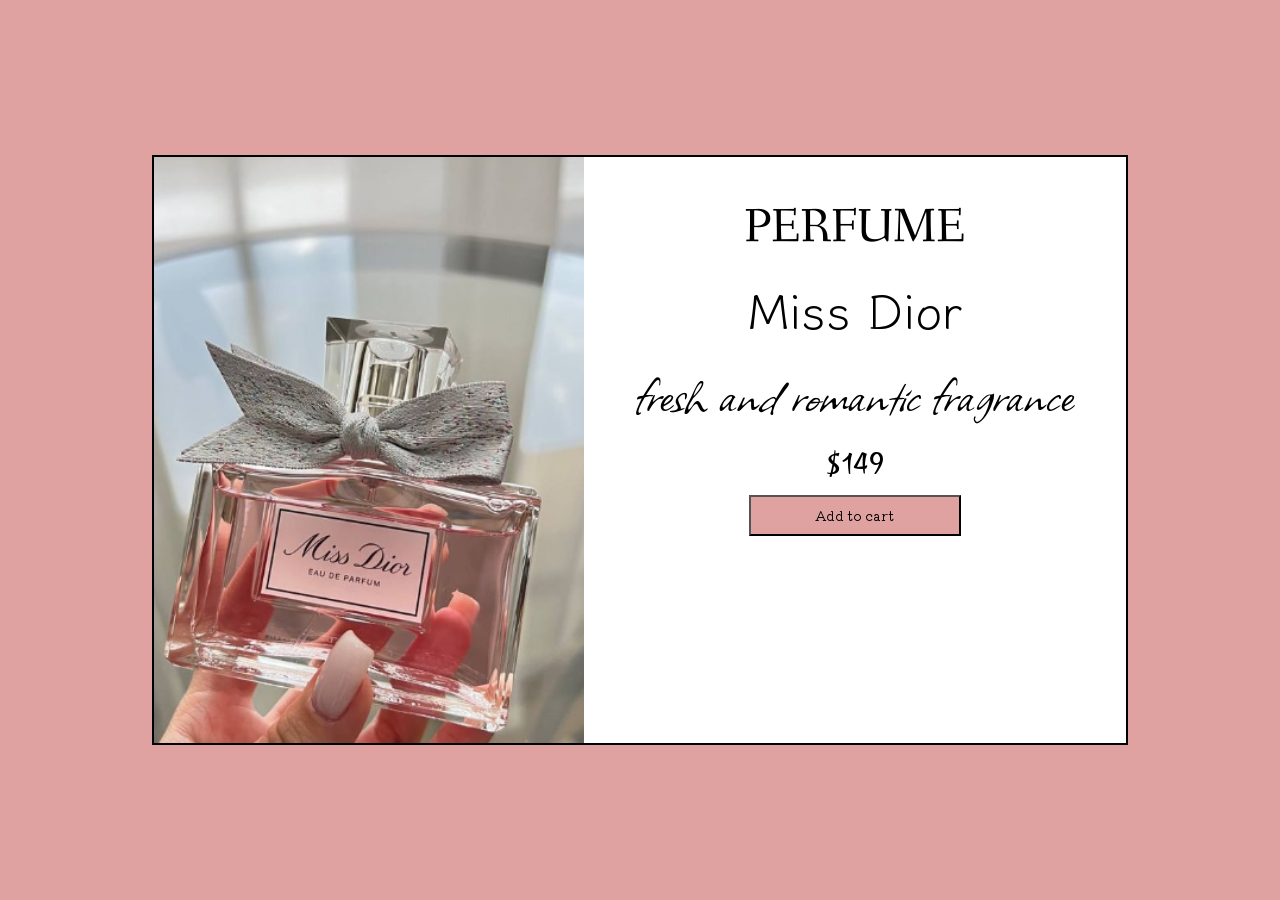
<file: index.html>
<!DOCTYPE html>
<html lang="en">

<head>
    <meta charset="UTF-8">
    <meta name="viewport" content="width=device-width, initial-scale=1.0">
    <title>Perfume Card</title>


    <link rel="stylesheet" href="styles.css">
    <link rel="preconnect" href="https://fonts.googleapis.com">
<link rel="preconnect" href="https://fonts.gstatic.com" crossorigin>
<link href="https://fonts.googleapis.com/css2?family=Allison&family=Fanwood+Text:ital@0;1&family=Julee&family=Kiwi+Maru&family=Klee+One&display=swap" rel="stylesheet">
</head>

<body>
    <div id="main-rectangle">
        
        <div id="inner-rect1">
            <img src="image.png">
        </div>
        <div id="inner-rect2">
            <p id="heading">PERFUME</p>
            <p id="name">Miss Dior</p>
            <p id="description">fresh and romantic fragrance</p>
            <p id="price">$149</p>
            <button>Add to cart</button>
        </div>
    </div>


</body>

</html>
</file>
<file: styles.css>
html {
    width: 100vw;
    height: 100vh;
    box-sizing: border-box;
    overflow-x: hidden;
    overflow-y: hidden;
}

* {
    margin: 0;
    padding: 0;
}

body {
    width: 100vw;
    height: 100vh;
    display: flex;
    flex-direction: row;
    align-items: center;
    justify-content: center;
    background-color: #E0A1A1;

    ;
}

#main-rectangle {
    max-width: 972px;
    min-height: 506px;
    display: flex;
    flex-direction: row;
    border: 2px solid black;
    background-color: white;

}

#inner-rect2 {
    display: flex;
    width: 486px;
    height: 506px;
    flex-direction: column;
    align-items: center;
    padding: 40px 46px;
    gap: 13px;

}

img {
    width: 100%;
    height: 100%;
    object-fit: cover;
}

p {
    text-align: center;
}

#heading {
    font-family: 'Fanwood Text', serif;
    font-size: 48px;

}

#name {
    font-family: 'Klee One', cursive;
    font-size: 48px;

}

#price {
    font-family: 'Julee', cursive;
    font-size: 30px;

}

#description {
    font-family: 'Allison', cursive;
    font-size: 64px;
    line-height: 1.2;

}

button {
    font-family: 'Kiwi Maru', serif;
    width: 212px;
    height: 41px;
    background-color: #E0A1A1;
    ;
}

button:hover {
    background-color: white;
}

@media (max-width: 972px) {
    body {
        width: 100vw;
        height: 100vh;
        overflow-x: hidden;
        overflow-y: hidden;

    }

    #main-rectangle {
        width: 70%;
        height: 90%;
        flex-direction: column;
        min-height: auto;
    }

    #inner-rect1 {
        height: 50%;
        width: 100%;


    }

    #inner-rect2 {
        height: 50%;
        width: 100%;
        display: flex;
        flex-direction: column;
        align-items: center;
        justify-content: center;
        padding: 0
    }

    #inner-rect1 img {
        object-fit: cover;
        object-position: center;
        display: block;
        width: 100%;
    }

    #heading {
        font-size: 32px;
    }

    #name {
        font-size: 32px;
    }

    #description {
        font-size: 36px;
    }

    #price {
        font-size: 24px;
    }
}
</file>
<file: perfume/styles.css>
html {
    width: 100vw;
    height: 100vh;
    box-sizing: border-box;
}

* {
    margin: 0;
    padding: 0;
}

body {
    width: 100vw;
    height: 100vh;
    display: flex;
    flex-direction: row;
    align-items: center;
    justify-content: center;
    background-color: #E0A1A1;

    ;
}

#main-rectangle {
    max-width: 972px;
    min-height: 506px;
    display: flex;
    flex-direction: row;
    border: 2px solid black;
    background-color: white;

}

#inner-rect2 {
    display: flex;
    width: 486px;
    height: 506px;
    flex-direction: column;
    align-items: center;
    padding: 40px 46px;
    gap: 13px;

}

img {
    width: 100%;
    height: 100%;
    object-fit: cover;
}

p {
    text-align: center;
}

#heading {
    font-family: 'Fanwood Text', serif;
    font-size: 48px;

}

#name {
    font-family: 'Klee One', cursive;
    font-size: 48px;

}

#price {
    font-family: 'Julee', cursive;
    font-size: 30px;

}

#description {
    font-family: 'Allison', cursive;
    font-size: 64px;
    line-height: 1.2;

}

button {
    font-family: 'Kiwi Maru', serif;
    width: 212px;
    height: 41px;
    background-color: #E0A1A1;
    ;
}

button:hover {
    background-color: white;
}

@media (max-width: 900px) {
    #main-rectangle {
        flex-direction: column;
        min-height: auto;
    }

    #inner-rect2 {
        padding: 24px;
    }

    #heading {
        font-size: 32px;
    }

    #name {
        font-size: 32px;
    }

    #description {
        font-size: 36px;
    }

    #price {
        font-size: 24px;
    }
}
</file>
